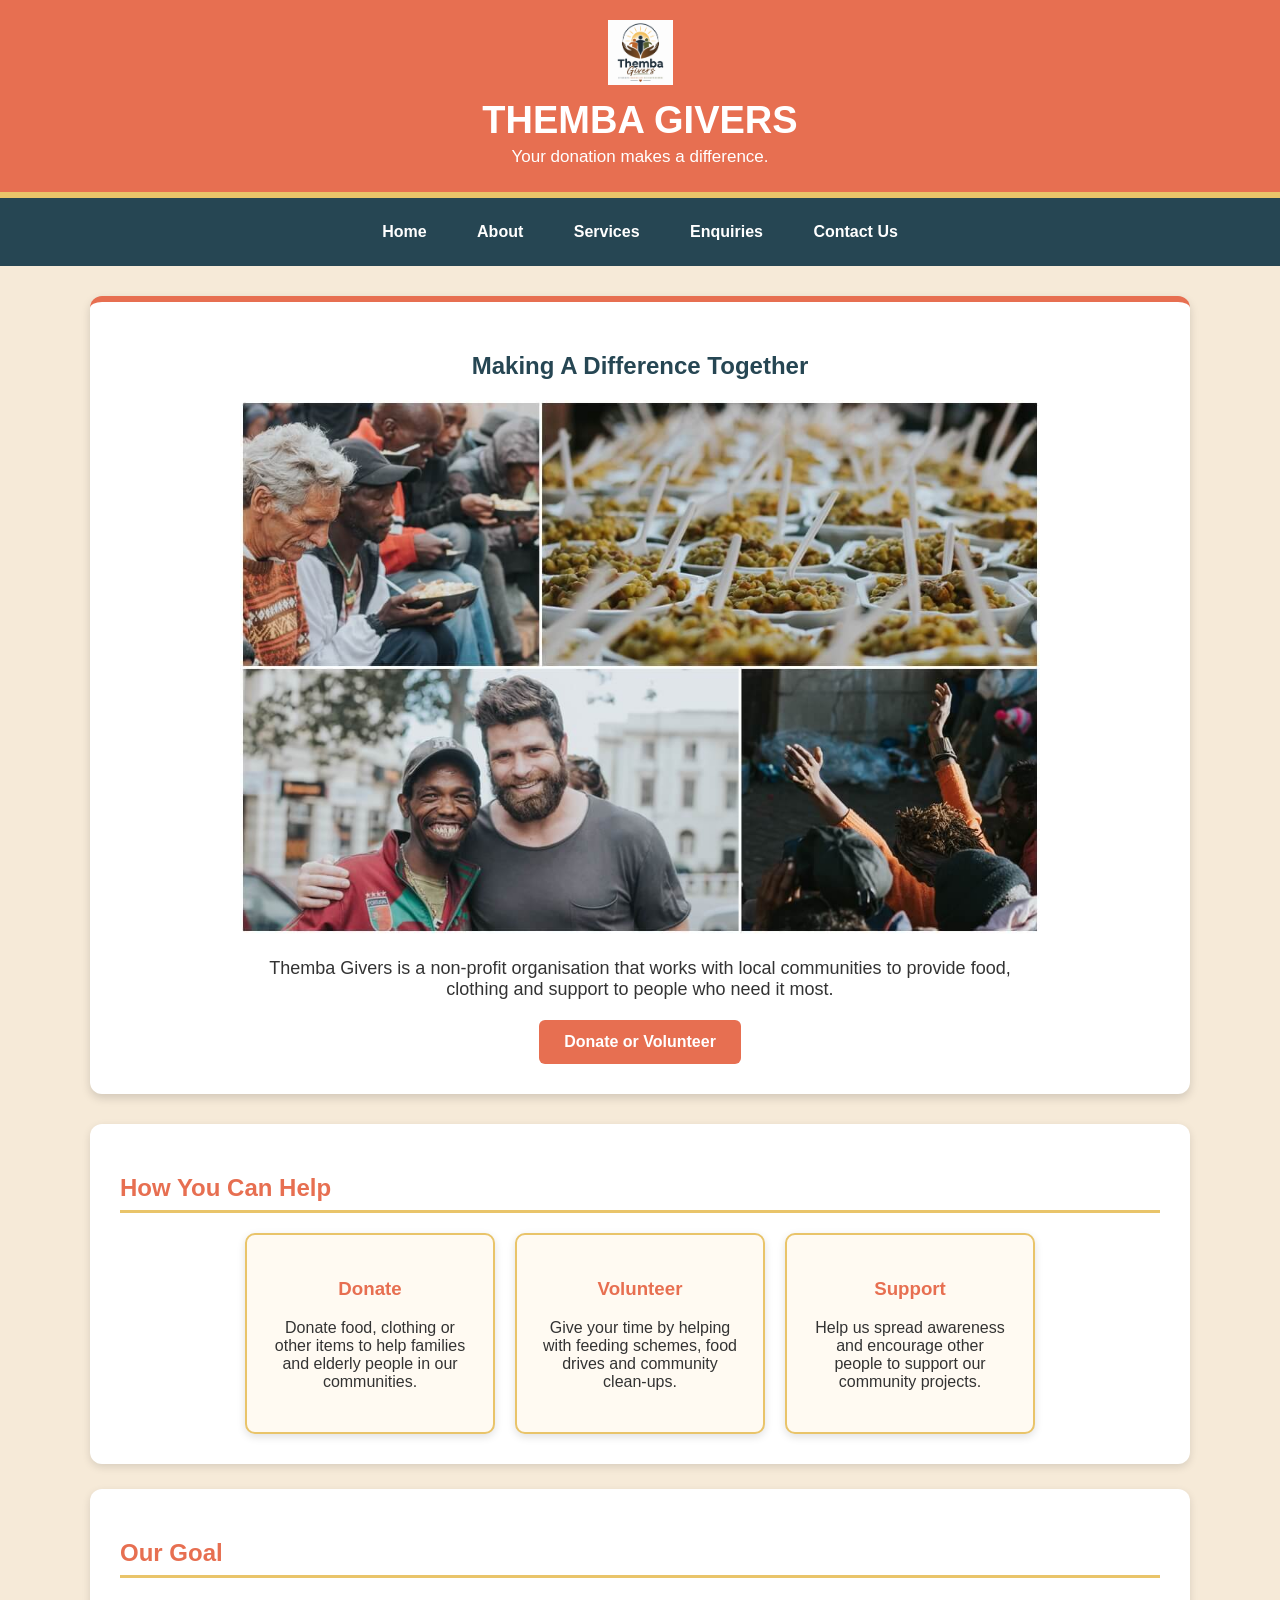
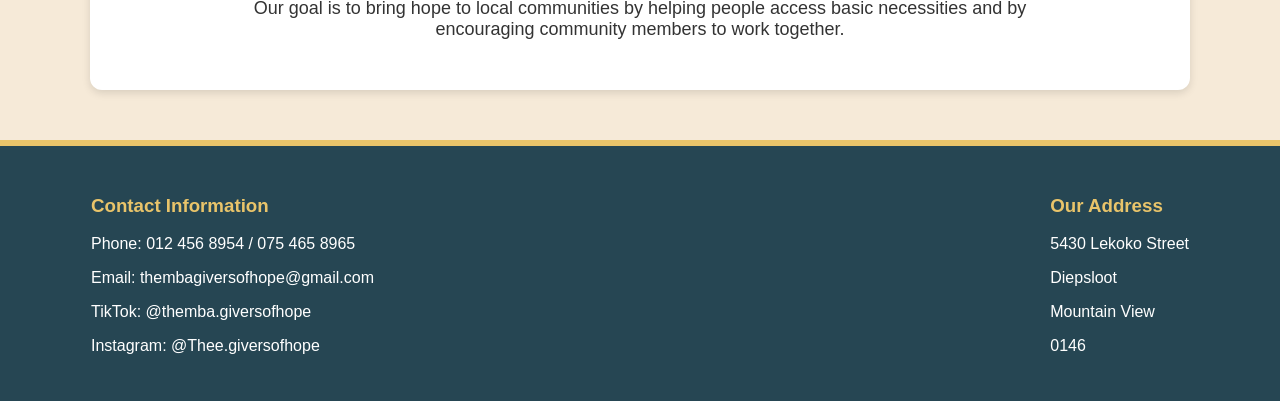
<file: Index.html>
<!DOCTYPE html>
<html lang="en">

<head>
    <meta charset="UTF-8">
    <meta name="viewport" content="width=device-width, initial-scale=1.0">
    <title>Themba Givers - Home</title>
    <link rel="stylesheet" href="style.css">
</head>

<body>

<header>
    <div class="container">

        <img src="IMAGES/logo.png" alt="Themba Givers Logo" class="logo">

        <h1 class="site-title">THEMBA GIVERS</h1>

        <p class="tagline">Your donation makes a difference.</p>

    </div>
</header>

<nav>
    <a href="Index.html">Home</a>
    <a href="About.html">About</a>
    <a href="Services.html">Services</a>
    <a href="Enquiry.html">Enquiries</a>
    <a href="Contact.html">Contact Us</a>
</nav>

<main>

    <section class="hero">

        <h1>Making A Difference Together</h1>

        <img src="IMAGES/feeding.jpg"
             alt="Themba Givers feeding people in the community">

        <p class="intro">
            Themba Givers is a non-profit organisation that works with
            local communities to provide food, clothing and support
            to people who need it most.
        </p>

        <a href="Enquiry.html" class="button">Donate or Volunteer</a>

    </section>

    <section>

        <h2>How You Can Help</h2>

        <div class="card-container">

            <div class="card">
                <h3>Donate</h3>
                <p>
                    Donate food, clothing or other items to help families
                    and elderly people in our communities.
                </p>
            </div>

            <div class="card">
                <h3>Volunteer</h3>
                <p>
                    Give your time by helping with feeding schemes,
                    food drives and community clean-ups.
                </p>
            </div>

            <div class="card">
                <h3>Support</h3>
                <p>
                    Help us spread awareness and encourage other people
                    to support our community projects.
                </p>
            </div>

        </div>

    </section>

    <section>

        <h2>Our Goal</h2>

        <p class="intro">
            Our goal is to bring hope to local communities by helping
            people access basic necessities and by encouraging community
            members to work together.
        </p>

    </section>

</main>

<footer>

    <div class="footer-container">

        <div>
            <h3>Contact Information</h3>
            <p>Phone: 012 456 8954 / 075 465 8965</p>
            <p>Email: thembagiversofhope@gmail.com</p>
            <p>TikTok: @themba.giversofhope</p>
            <p>Instagram: @Thee.giversofhope</p>
        </div>

        <div>
            <h3>Our Address</h3>
            <p>5430 Lekoko Street</p>
            <p>Diepsloot</p>
            <p>Mountain View</p>
            <p>0146</p>
        </div>

    </div>

</footer>

</body>
</html>
</file>
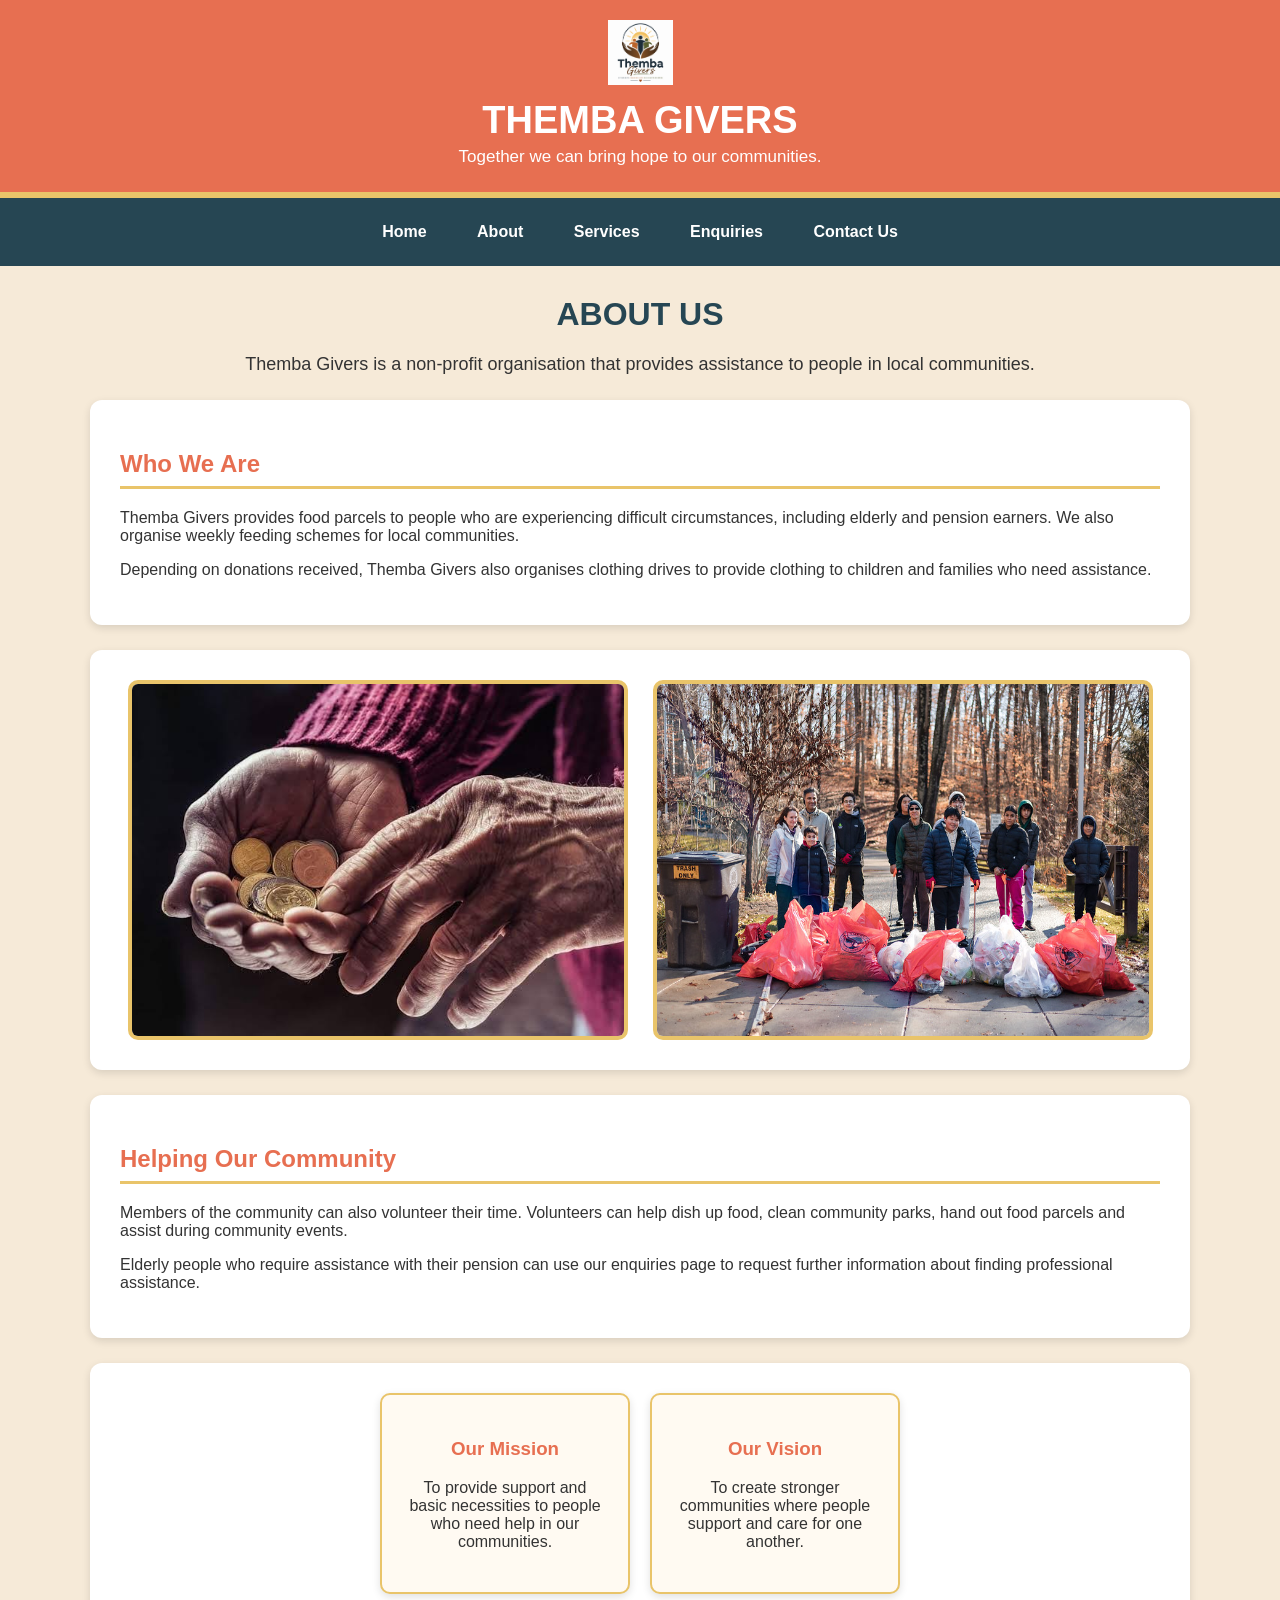
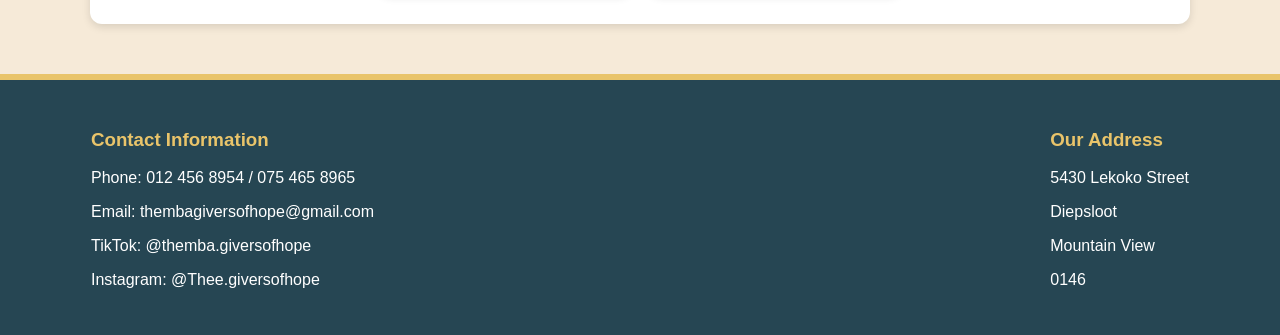
<file: About.html>
<!DOCTYPE html>
<html lang="en">

<head>
    <meta charset="UTF-8">
    <meta name="viewport" content="width=device-width, initial-scale=1.0">
    <title>About Themba Givers</title>
    <link rel="stylesheet" href="style.css">
</head>

<body>

<header>
    <div class="container">

        <img src="IMAGES/logo.png" alt="Themba Givers Logo" class="logo">

        <h1 class="site-title">THEMBA GIVERS</h1>

        <p class="tagline">Together we can bring hope to our communities.</p>

    </div>
</header>

<nav>
    <a href="Index.html">Home</a>
    <a href="About.html">About</a>
    <a href="Services.html">Services</a>
    <a href="Enquiry.html">Enquiries</a>
    <a href="Contact.html">Contact Us</a>
</nav>

<main>

    <h1>ABOUT US</h1>

    <p class="intro">
        Themba Givers is a non-profit organisation that provides
        assistance to people in local communities.
    </p>

    <section>

        <h2>Who We Are</h2>

        <p>
            Themba Givers provides food parcels to people who are
            experiencing difficult circumstances, including elderly
            and pension earners. We also organise weekly feeding
            schemes for local communities.
        </p>

        <p>
            Depending on donations received, Themba Givers also
            organises clothing drives to provide clothing to children
            and families who need assistance.
        </p>

    </section>

    <section class="image-row">

        <img src="IMAGES/pension.jpg"
             alt="Elderly community member"
             class="content-image">

        <img src="IMAGES/cleanup.jpg"
             alt="Community members helping with a clean-up"
             class="content-image">

    </section>

    <section>

        <h2>Helping Our Community</h2>

        <p>
            Members of the community can also volunteer their time.
            Volunteers can help dish up food, clean community parks,
            hand out food parcels and assist during community events.
        </p>

        <p>
            Elderly people who require assistance with their pension
            can use our enquiries page to request further information
            about finding professional assistance.
        </p>

    </section>

    <section class="card-container">

        <div class="card">
            <h3>Our Mission</h3>
            <p>
                To provide support and basic necessities to people
                who need help in our communities.
            </p>
        </div>

        <div class="card">
            <h3>Our Vision</h3>
            <p>
                To create stronger communities where people support
                and care for one another.
            </p>
        </div>

    </section>

</main>

<footer>

    <div class="footer-container">

        <div>
            <h3>Contact Information</h3>
            <p>Phone: 012 456 8954 / 075 465 8965</p>
            <p>Email: thembagiversofhope@gmail.com</p>
            <p>TikTok: @themba.giversofhope</p>
            <p>Instagram: @Thee.giversofhope</p>
        </div>

        <div>
            <h3>Our Address</h3>
            <p>5430 Lekoko Street</p>
            <p>Diepsloot</p>
            <p>Mountain View</p>
            <p>0146</p>
        </div>

    </div>

</footer>

</body>
</html>
</file>
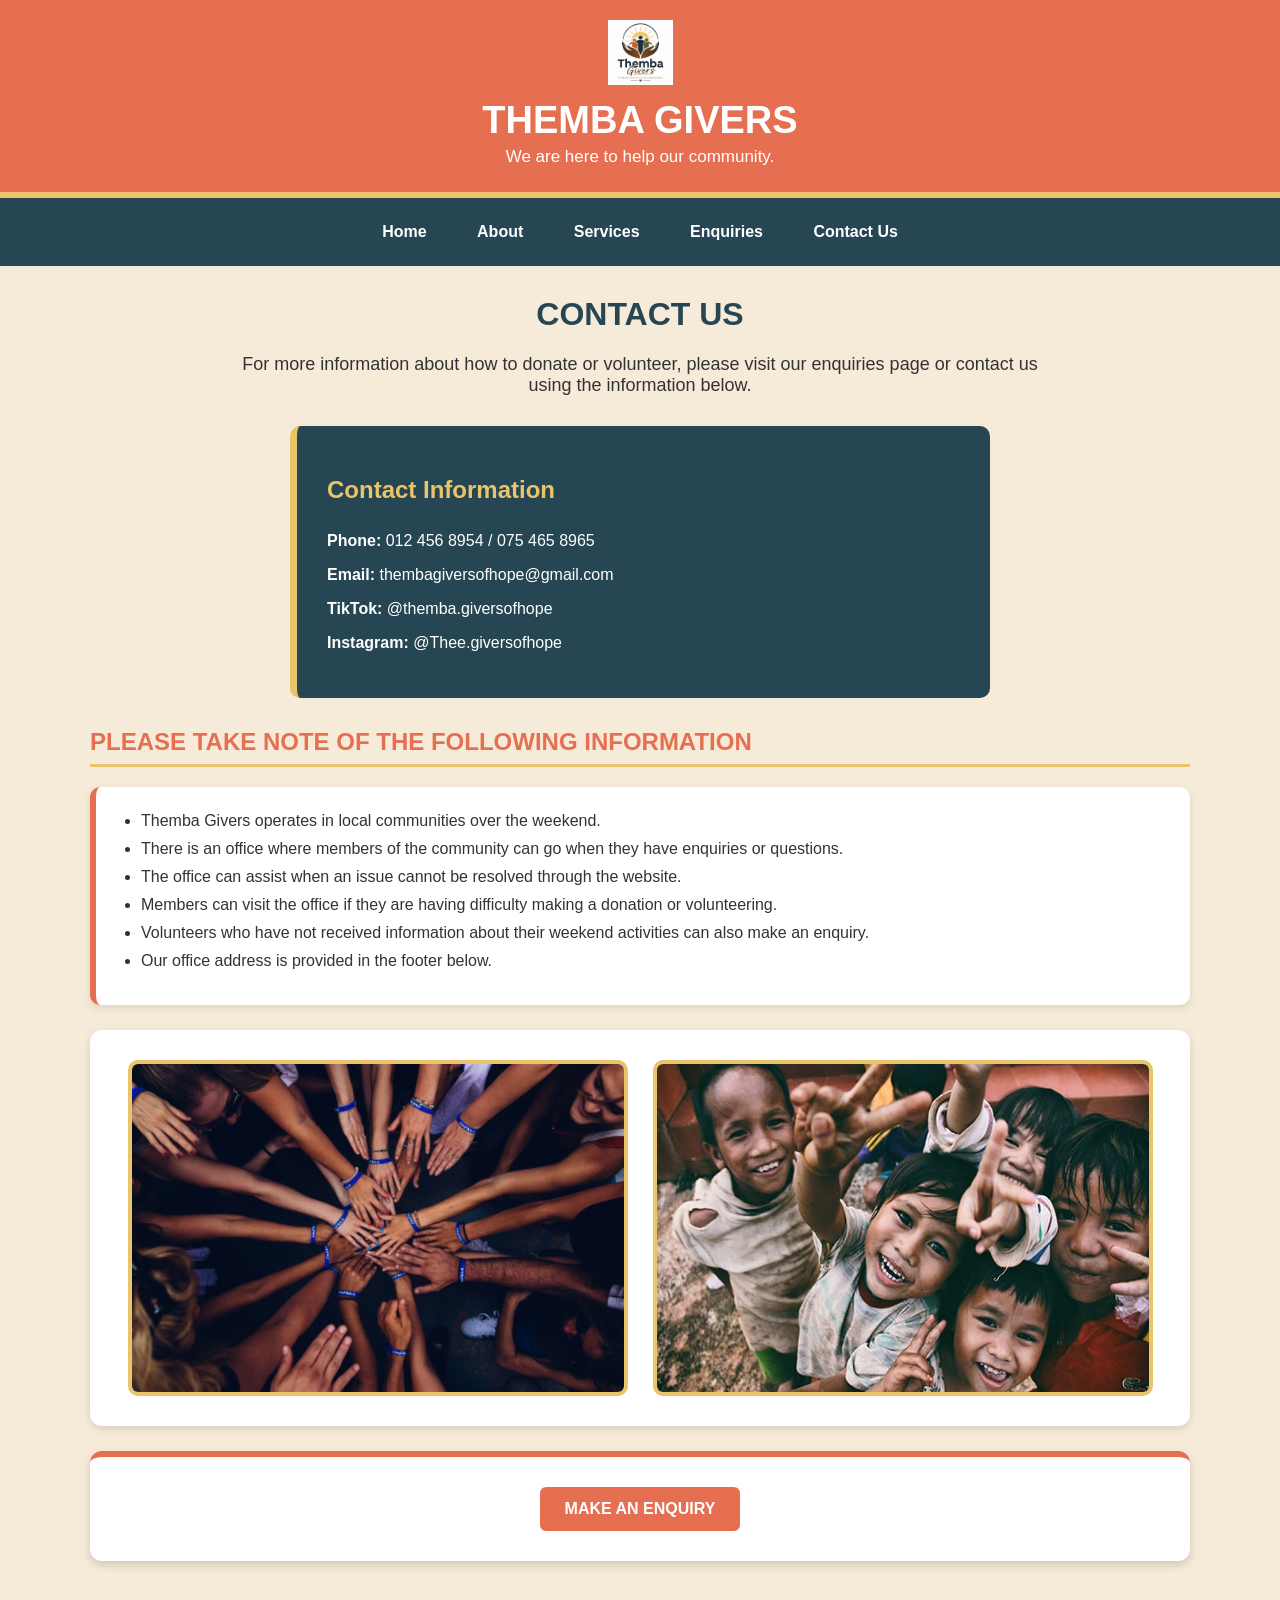
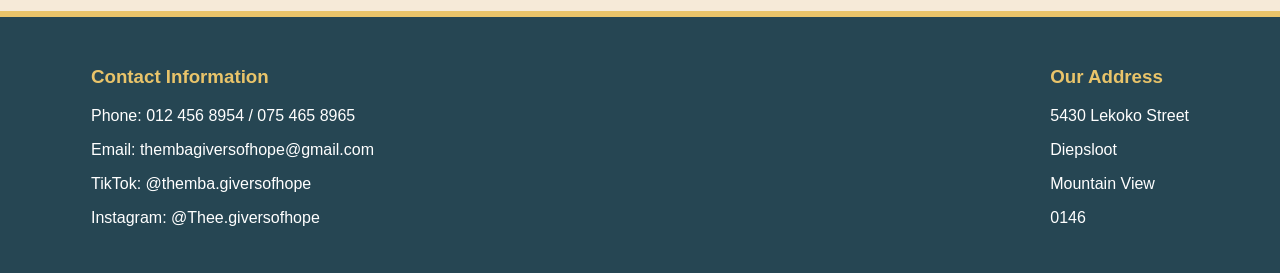
<file: Contact.html>
<!DOCTYPE html>
<html lang="en">

<head>
    <meta charset="UTF-8">
    <meta name="viewport" content="width=device-width, initial-scale=1.0">
    <title>Themba Givers - Contact</title>
    <link rel="stylesheet" href="style.css">
</head>

<body>

<header>
    <div class="container">

        <img src="IMAGES/logo.png" alt="Themba Givers Logo" class="logo">

        <h1 class="site-title">THEMBA GIVERS</h1>

        <p class="tagline">We are here to help our community.</p>

    </div>
</header>

<nav>
    <a href="Index.html">Home</a>
    <a href="About.html">About</a>
    <a href="Services.html">Services</a>
    <a href="Enquiry.html">Enquiries</a>
    <a href="Contact.html">Contact Us</a>
</nav>

<main>

    <h1>CONTACT US</h1>

    <p class="intro">
        For more information about how to donate or volunteer,
        please visit our enquiries page or contact us using the
        information below.
    </p>

    <div class="contact-box">

        <h2>Contact Information</h2>

        <p><strong>Phone:</strong> 012 456 8954 / 075 465 8965</p>

        <p>
            <strong>Email:</strong>
            thembagiversofhope@gmail.com
        </p>

        <p>
            <strong>TikTok:</strong>
            @themba.giversofhope
        </p>

        <p>
            <strong>Instagram:</strong>
            @Thee.giversofhope
        </p>

    </div>

    <h2>PLEASE TAKE NOTE OF THE FOLLOWING INFORMATION</h2>

    <ul>

        <li>
            Themba Givers operates in local communities over the weekend.
        </li>

        <li>
            There is an office where members of the community can
            go when they have enquiries or questions.
        </li>

        <li>
            The office can assist when an issue cannot be resolved
            through the website.
        </li>

        <li>
            Members can visit the office if they are having difficulty
            making a donation or volunteering.
        </li>

        <li>
            Volunteers who have not received information about their
            weekend activities can also make an enquiry.
        </li>

        <li>
            Our office address is provided in the footer below.
        </li>

    </ul>

    <section class="image-row">

        <img src="IMAGES/volunteers.jpg"
             alt="Themba Givers volunteers"
             class="content-image">

        <img src="IMAGES/kids.jpg"
             alt="Children benefiting from community support"
             class="content-image">

    </section>

    <div class="hero">

        <a href="Enquiry.html" class="button">
            MAKE AN ENQUIRY
        </a>

    </div>

</main>

<footer>

    <div class="footer-container">

        <div>
            <h3>Contact Information</h3>
            <p>Phone: 012 456 8954 / 075 465 8965</p>
            <p>Email: thembagiversofhope@gmail.com</p>
            <p>TikTok: @themba.giversofhope</p>
            <p>Instagram: @Thee.giversofhope</p>
        </div>

        <div>
            <h3>Our Address</h3>
            <p>5430 Lekoko Street</p>
            <p>Diepsloot</p>
            <p>Mountain View</p>
            <p>0146</p>
        </div>

    </div>

</footer>

</body>
</html>
</file>
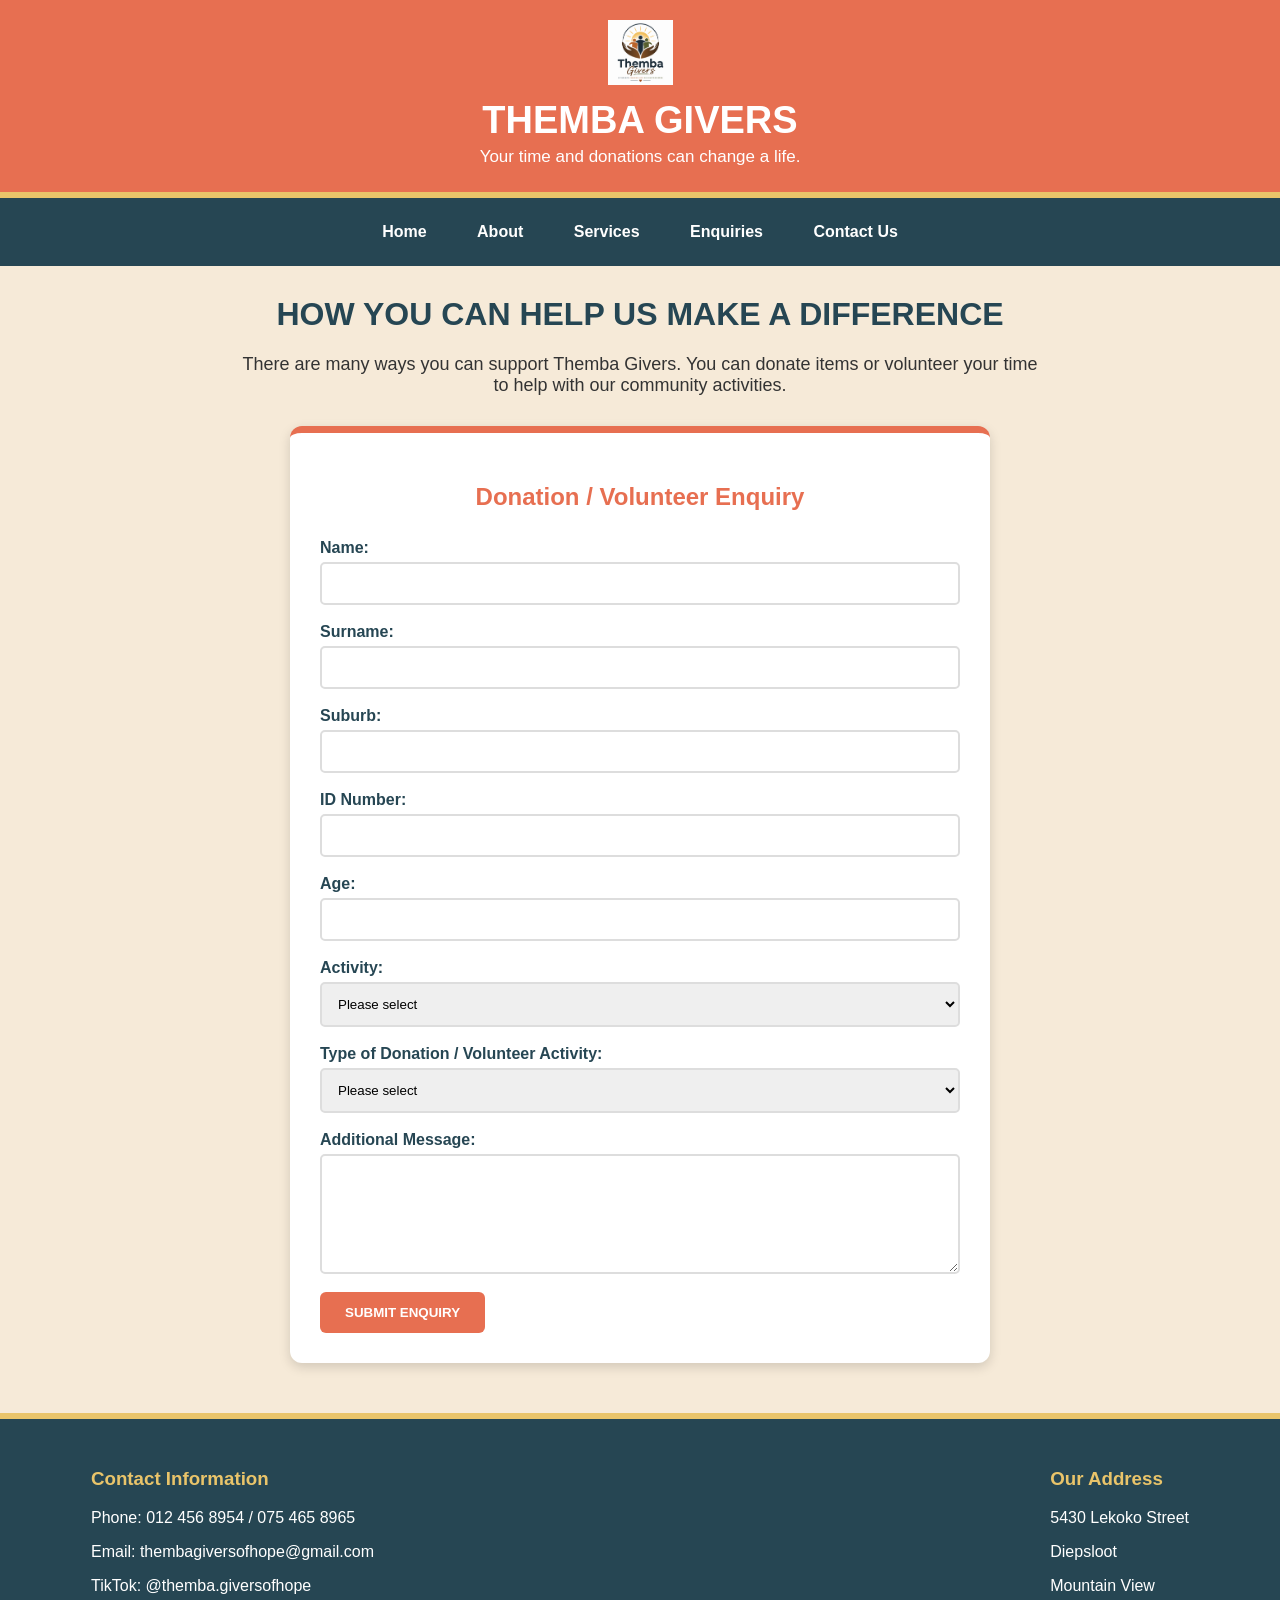
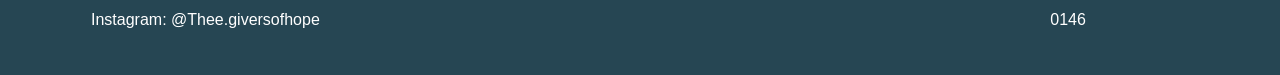
<file: Enquiry.html>
<!DOCTYPE html>
<html lang="en">

<head>
    <meta charset="UTF-8">
    <meta name="viewport" content="width=device-width, initial-scale=1.0">
    <title>Themba Givers - Enquiries</title>
    <link rel="stylesheet" href="style.css">
</head>

<body>

<header>
    <div class="container">

        <img src="IMAGES/logo.png" alt="Themba Givers Logo" class="logo">

        <h1 class="site-title">THEMBA GIVERS</h1>

        <p class="tagline">Your time and donations can change a life.</p>

    </div>
</header>

<nav>
    <a href="Index.html">Home</a>
    <a href="About.html">About</a>
    <a href="Services.html">Services</a>
    <a href="Enquiry.html">Enquiries</a>
    <a href="Contact.html">Contact Us</a>
</nav>

<main>
<h1>HOW YOU CAN HELP US MAKE A DIFFERENCE</h1>

<p class="intro">
    There are many ways you can support Themba Givers.
    You can donate items or volunteer your time to help
    with our community activities.
</p>

<form>

    <h2>Donation / Volunteer Enquiry</h2>

    <label for="name">Name:</label>
    <input type="text" id="name" name="name" required>

    <label for="surname">Surname:</label>
    <input type="text" id="surname" name="surname" required>

    <label for="suburb">Suburb:</label>
    <input type="text" id="suburb" name="suburb">

    <label for="idnumber">ID Number:</label>
    <input type="text" id="idnumber" name="idnumber">

    <label for="age">Age:</label>
    <input type="number" id="age" name="age">

    <label for="activity">Activity:</label>

    <select id="activity" name="activity">

        <option value="">Please select</option>

        <option value="volunteering">
            Volunteering
        </option>

        <option value="donating">
            Donating
        </option>

    </select>

    <label for="type">
        Type of Donation / Volunteer Activity:
    </label>

    <select id="type" name="type">

        <option value="">Please select</option>

        <option>Donating food parcels</option>

        <option>Food drives volunteer</option>

        <option>Community clean-ups</option>

        <option>Clothing drives volunteer</option>

        <option>Donating clothes</option>

    </select>

    <label for="message">
        Additional Message:
    </label>

    <textarea id="message"
              name="message"
              placeholder="Tell us how you would like to help.">
    </textarea>

    <br>

    <button type="submit" class="button">
        SUBMIT ENQUIRY
    </button>

</form>

</main>

<footer>

    <div class="footer-container">

        <div>
            <h3>Contact Information</h3>
            <p>Phone: 012 456 8954 / 075 465 8965</p>
            <p>Email: thembagiversofhope@gmail.com</p>
            <p>TikTok: @themba.giversofhope</p>
            <p>Instagram: @Thee.giversofhope</p>
        </div>

        <div>
            <h3>Our Address</h3>
            <p>5430 Lekoko Street</p>
            <p>Diepsloot</p>
            <p>Mountain View</p>
            <p>0146</p>
        </div>

    </div>

</footer>

</body>
</html>
</file>
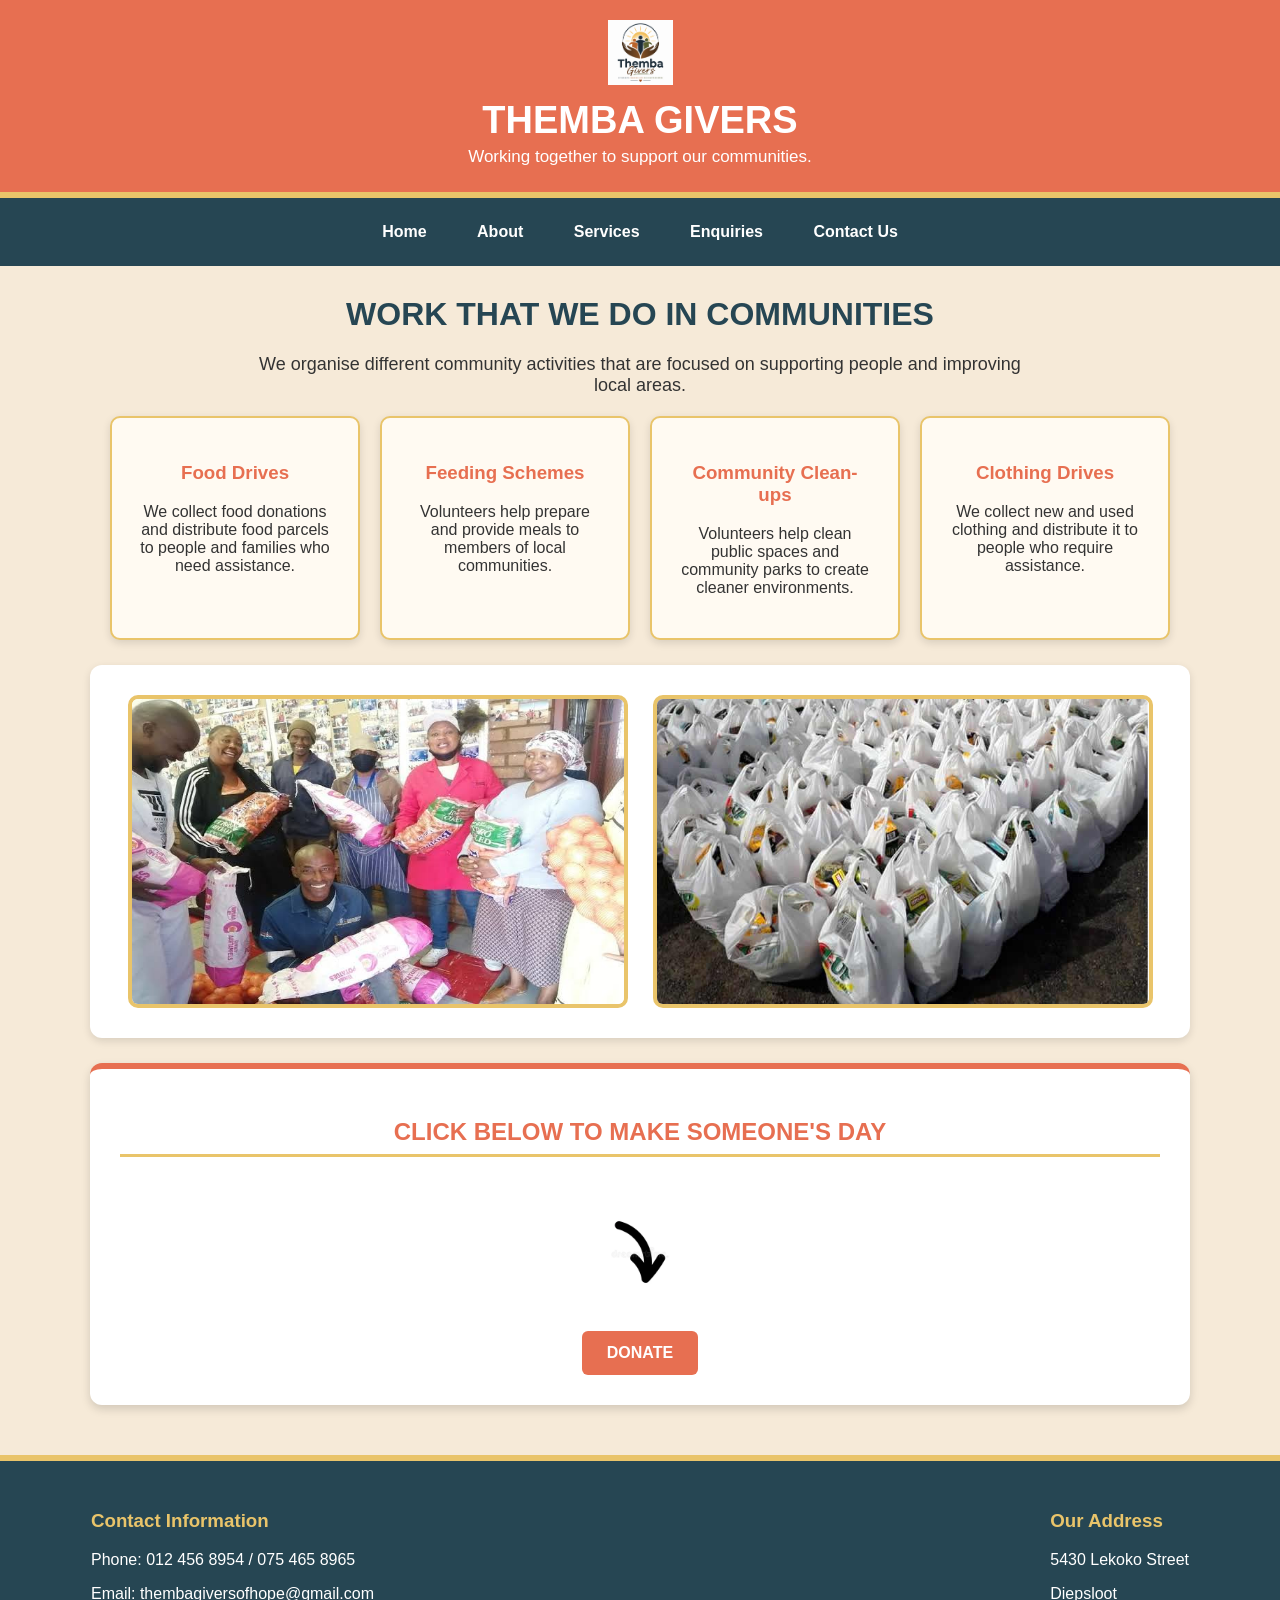
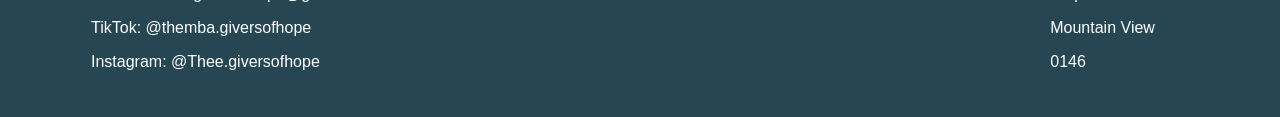
<file: Services.html>
<!DOCTYPE html>
<html lang="en">

<head>
    <meta charset="UTF-8">
    <meta name="viewport" content="width=device-width, initial-scale=1.0">
    <title>Themba Givers - Services</title>
    <link rel="stylesheet" href="style.css">
</head>

<body>

<header>
    <div class="container">

        <img src="IMAGES/logo.png" alt="Themba Givers Logo" class="logo">

        <h1 class="site-title">THEMBA GIVERS</h1>

        <p class="tagline">Working together to support our communities.</p>

    </div>
</header>

<nav>
    <a href="Index.html">Home</a>
    <a href="About.html">About</a>
    <a href="Services.html">Services</a>
    <a href="Enquiry.html">Enquiries</a>
    <a href="Contact.html">Contact Us</a>
</nav>

<main>

    <h1>WORK THAT WE DO IN COMMUNITIES</h1>

    <p class="intro">
        We organise different community activities that are focused
        on supporting people and improving local areas.
    </p>

    <div class="card-container">

        <div class="card">
            <h3>Food Drives</h3>
            <p>
                We collect food donations and distribute food parcels
                to people and families who need assistance.
            </p>
        </div>

        <div class="card">
            <h3>Feeding Schemes</h3>
            <p>
                Volunteers help prepare and provide meals to members
                of local communities.
            </p>
        </div>

        <div class="card">
            <h3>Community Clean-ups</h3>
            <p>
                Volunteers help clean public spaces and community
                parks to create cleaner environments.
            </p>
        </div>

        <div class="card">
            <h3>Clothing Drives</h3>
            <p>
                We collect new and used clothing and distribute it
                to people who require assistance.
            </p>
        </div>

    </div>

    <section class="image-row">

        <img src="IMAGES/images.jpg"
             alt="Community food project"
             class="content-image">

        <img src="IMAGES/parcels.jpg"
             alt="Food parcels ready for donation"
             class="content-image">

    </section>

    <section class="hero">

        <h2>CLICK BELOW TO MAKE SOMEONE'S DAY</h2>

        <img src="IMAGES/arrow.webp"
             alt="Arrow pointing towards the donation button"
             style="max-width: 150px;">

        <br>

        <a href="Enquiry.html" class="button">DONATE</a>

    </section>

</main>

<footer>

    <div class="footer-container">

        <div>
            <h3>Contact Information</h3>
            <p>Phone: 012 456 8954 / 075 465 8965</p>
            <p>Email: thembagiversofhope@gmail.com</p>
            <p>TikTok: @themba.giversofhope</p>
            <p>Instagram: @Thee.giversofhope</p>
        </div>

        <div>
            <h3>Our Address</h3>
            <p>5430 Lekoko Street</p>
            <p>Diepsloot</p>
            <p>Mountain View</p>
            <p>0146</p>
        </div>

    </div>

</footer>

</body>
</html>
</file>
<file: style.css>
/* =========================
   GENERAL WEBSITE
   ========================= */

* {
    box-sizing: border-box;
}

body {
    margin: 0;
    font-family: Arial, sans-serif;
    background-color: #f6ead8;
    color: #333333;
}


/* =========================
   HEADER
   ========================= */

header {
    background-color: #e76f51;
    padding: 20px;
    text-align: center;
    border-bottom: 6px solid #e9c46a;
}

.logo {
    width: 65px;
    height: 65px;
    object-fit: contain;
    margin-bottom: 5px;
}

.site-title {
    margin: 5px;
    color: white;
    font-size: 38px;
}

.tagline {
    margin: 5px;
    color: white;
    font-size: 17px;
}


/* =========================
   NAVIGATION
   ========================= */

nav {
    background-color: #264653;
    padding: 10px;
    text-align: center;
}

nav a {
    display: inline-block;
    color: white;
    text-decoration: none;
    font-weight: bold;
    padding: 12px 20px;
    margin: 3px;
    border-radius: 5px;
}

nav a:hover {
    background-color: #e9c46a;
    color: #264653;
}


/* =========================
   MAIN AREA
   ========================= */

main {
    width: 90%;
    max-width: 1100px;
    margin: 30px auto;
}

h1 {
    color: #264653;
    text-align: center;
}

h2 {
    color: #e76f51;
    border-bottom: 3px solid #e9c46a;
    padding-bottom: 8px;
}

h3 {
    color: #264653;
}


/* =========================
   HERO
   ========================= */

.hero {
    background-color: white;
    padding: 30px;
    margin-bottom: 30px;
    text-align: center;
    border-radius: 12px;
    border-top: 6px solid #e76f51;
    box-shadow: 0 4px 10px rgba(0,0,0,0.15);
}

.hero img {
    width: 100%;
    max-width: 800px;
    height: auto;
    border-radius: 10px;
}

.intro {
    max-width: 800px;
    margin: 20px auto;
    text-align: center;
    font-size: 18px;
}


/* =========================
   CONTENT SECTIONS
   ========================= */

section {
    background-color: white;
    padding: 30px;
    margin: 25px 0;
    border-radius: 12px;
    box-shadow: 0 3px 8px rgba(0,0,0,0.12);
}


/* =========================
   CARDS
   ========================= */

.card-container {
    display: flex;
    justify-content: center;
    gap: 20px;
    flex-wrap: wrap;
}

.card {
    background-color: #fffaf2;
    width: 250px;
    padding: 25px;
    border-radius: 10px;
    text-align: center;
    border: 2px solid #e9c46a;
    box-shadow: 0 3px 8px rgba(0,0,0,0.12);
}

.card h3 {
    color: #e76f51;
}

.card:hover {
    transform: translateY(-4px);
}


/* =========================
   IMAGES
   ========================= */

.image-row {
    display: flex;
    justify-content: center;
    gap: 25px;
    flex-wrap: wrap;
}

.content-image {
    width: 100%;
    max-width: 500px;
    height: auto;
    border-radius: 10px;
    border: 4px solid #e9c46a;
}


/* =========================
   LISTS
   ========================= */

ul {
    background-color: white;
    padding: 25px 45px;
    border-radius: 10px;
    border-left: 6px solid #e76f51;
    box-shadow: 0 3px 8px rgba(0,0,0,0.1);
}

li {
    margin-bottom: 10px;
}


/* =========================
   BUTTONS
   ========================= */

.button {
    display: inline-block;
    background-color: #e76f51;
    color: white;
    text-decoration: none;
    border: none;
    padding: 13px 25px;
    border-radius: 6px;
    font-weight: bold;
    cursor: pointer;
}

.button:hover {
    background-color: #264653;
}


/* =========================
   ENQUIRY FORM
   ========================= */

form {
    background-color: white;
    width: 100%;
    max-width: 700px;
    margin: 30px auto;
    padding: 30px;
    border-radius: 12px;
    border-top: 7px solid #e76f51;
    box-shadow: 0 4px 12px rgba(0,0,0,0.15);
}

form h2 {
    text-align: center;
    border-bottom: none;
}

label {
    display: block;
    margin-top: 18px;
    margin-bottom: 5px;
    font-weight: bold;
    color: #264653;
}

input,
select,
textarea {
    display: block;
    width: 100%;
    padding: 12px;
    border: 2px solid #dddddd;
    border-radius: 5px;
    font-family: Arial, sans-serif;
}

input:focus,
select:focus,
textarea:focus {
    border-color: #e76f51;
    outline: none;
}

textarea {
    height: 120px;
}


/* =========================
   CONTACT BOX
   ========================= */

.contact-box {
    background-color: #264653;
    color: white;
    padding: 30px;
    max-width: 700px;
    margin: 30px auto;
    border-radius: 10px;
    border-left: 7px solid #e9c46a;
}

.contact-box h2 {
    color: #e9c46a;
    border: none;
}


/* =========================
   FOOTER
   ========================= */

footer {
    background-color: #264653;
    color: white;
    margin-top: 50px;
    padding: 30px;
    border-top: 6px solid #e9c46a;
}

.footer-container {
    width: 90%;
    max-width: 1100px;
    margin: auto;
    display: flex;
    justify-content: space-between;
}

footer h3 {
    color: #e9c46a;
}


/* =========================
   RESPONSIVE DESIGN
   ========================= */

@media screen and (max-width: 768px) {

    .logo {
        width: 55px;
        height: 55px;
    }

    .site-title {
        font-size: 30px;
    }

    nav a {
        display: block;
        width: 90%;
        margin: 5px auto;
    }

    main {
        width: 94%;
    }

    .card {
        width: 100%;
        max-width: 400px;
    }

    .footer-container {
        display: block;
        text-align: center;
    }
}


/* =========================
   MOBILE
   ========================= */

@media screen and (max-width: 480px) {

    .site-title {
        font-size: 25px;
    }

    .tagline {
        font-size: 14px;
    }

    h1 {
        font-size: 24px;
    }

    h2 {
        font-size: 21px;
    }

    .hero {
        padding: 15px;
    }

    form {
        padding: 20px;
    }
}
</file>
